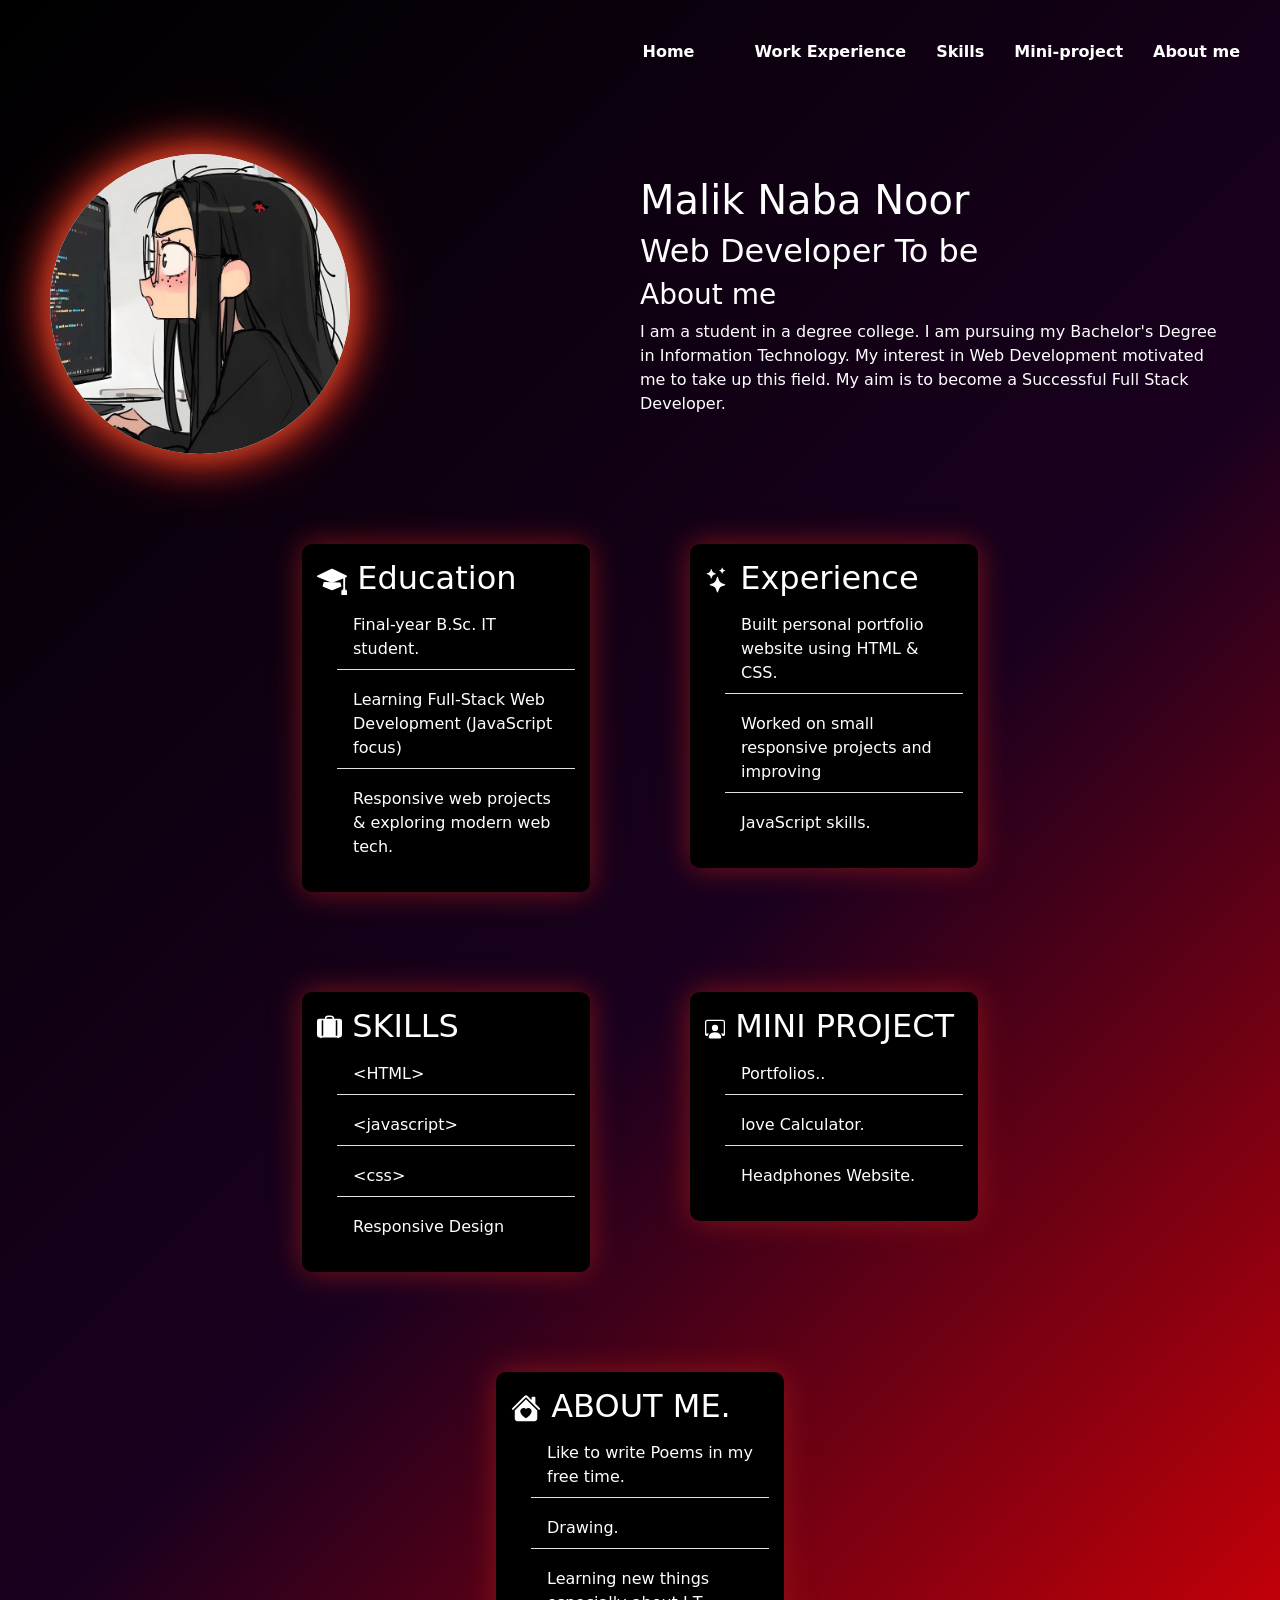
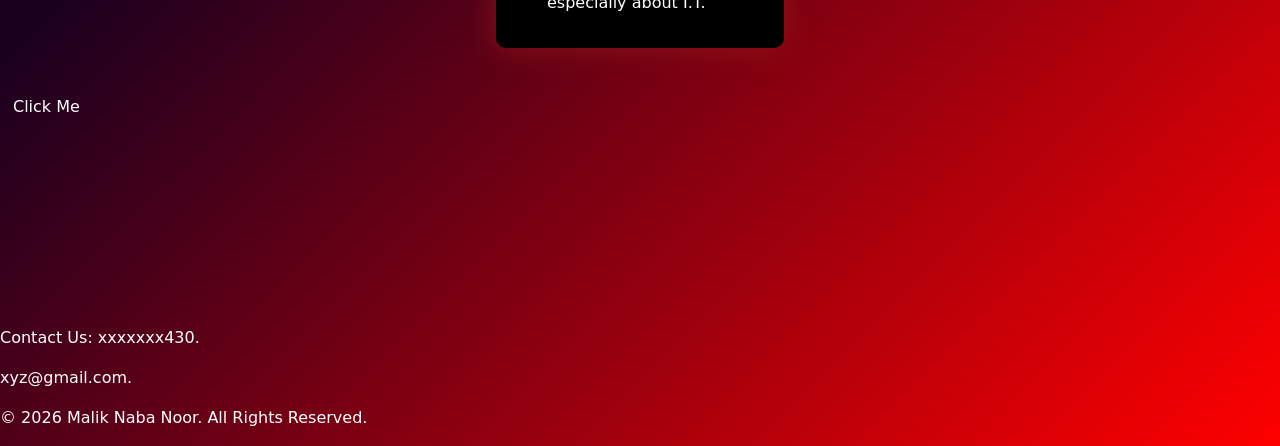
<file: index.html>
<!doctype html>
<html lang="en">
  <head>
    <meta charset="UTF-8" />
    <meta name="viewport" content="width=device-width, initial-scale=1.0" />
    <title>Portfolio</title>
    <link href="style.css" rel="stylesheet" />
    <link
      href="https://cdn.jsdelivr.net/npm/bootstrap@5.3.8/dist/css/bootstrap.min.css"
      rel="stylesheet"
      integrity="sha384-sRIl4kxILFvY47J16cr9ZwB07vP4J8+LH7qKQnuqkuIAvNWLzeN8tE5YBujZqJLB"
      crossorigin="anonymous"
    />

    <link rel="preconnect" href="https://fonts.googleapis.com" />
    <link rel="preconnect" href="https://fonts.gstatic.com" crossorigin />
    <link
      href="https://fonts.googleapis.com/css2?family=Alfa+Slab+One&family=Caveat:wght@400..700&family=Chela+One&family=Lato&family=Libre+Baskerville&family=Oswald&family=Playwrite+NZ+Guides&family=Roboto+Slab:wght@100..900&display=swap"
      rel="stylesheet"
    />
  </head>

  <body>
    <nav class="navigate">
      <a href="index.html"><i class="bi bi-house-heart-fill"></i>Home</a>

      <!-- Education icon -->
      <a href="#education"></a>

      <!-- Work icon -->
      <a href="#work ">Work Experience</a>


      <!-- Skills icon -->
      <a href="#skills">Skills</a>

      <!-- Project icon -->
      <a href="#project">Mini-project</a>

      <!-- About -->
      <a href="#about">About me</a>
    </nav>

    <!-- HERO -->
    <section class="hero">
      <div class="circle">
        <img src="./coder girl.jpg" alt="Coder" />
      </div>

      <div class="Profile">
        <h1>Malik Naba Noor</h1>
        <h2>Web Developer To be</h2>
        <h3>About me</h3>
        <p>
          I am a student in a degree college. I am pursuing my Bachelor's Degree
          in Information Technology. My interest in Web Development motivated me
          to take up this field. My aim is to become a Successful Full Stack
          Developer.
        </p>
      </div>
    </section>

  <div class="container1">
   <div id="education">
      <div class="card-box" style="width: 18rem">
        <div class="card-header">
          <h2>
           <svg xmlns="http://www.w3.org/2000/svg" width="30" height="30" fill="currentColor" class="bi bi-mortarboard-fill" viewBox="0 0 16 16">
  <path d="M8.211 2.047a.5.5 0 0 0-.422 0l-7.5 3.5a.5.5 0 0 0 .025.917l7.5 3a.5.5 0 0 0 .372 0L14 7.14V13a1 1 0 0 0-1 1v2h3v-2a1 1 0 0 0-1-1V6.739l.686-.275a.5.5 0 0 0 .025-.917z"/>
  <path d="M4.176 9.032a.5.5 0 0 0-.656.327l-.5 1.7a.5.5 0 0 0 .294.605l4.5 1.8a.5.5 0 0 0 .372 0l4.5-1.8a.5.5 0 0 0 .294-.605l-.5-1.7a.5.5 0 z0 0-.656-.327L8 10.466z"/>
</svg>
            
            Education
          </h2>
        </div>
        <ul class="list-group list-group-flush">
          <li class="list-group-item">Final-year B.Sc. IT student.</li>
          <li class="list-group-item">Learning Full-Stack Web Development (JavaScript focus)</li>
          <li class="list-group-item">Responsive web projects & exploring modern web tech.</li>
    
      </div>
    </div>

   


    <div id="work" >
      <div class="card-box" style="width: 18rem">
        <div class="card-header">
          <h2>
           <svg xmlns="http://www.w3.org/2000/svg" width="25" height="30" fill="currentColor" class="bi bi-stars" viewBox="0 0 16 16">
  <path d="M7.657 6.247c.11-.33.576-.33.686 0l.645 1.937a2.89 2.89 0 0 0 1.829 1.828l1.936.645c.33.11.33.576 0 .686l-1.937.645a2.89 2.89 0 0 0-1.828 1.829l-.645 1.936a.361.361 0 0 1-.686 0l-.645-1.937a2.89 2.89 0 0 0-1.828-1.828l-1.937-.645a.361.361 0 0 1 0-.686l1.937-.645a2.89 2.89 0 0 0 1.828-1.828zM3.794 1.148a.217.217 0 0 1 .412 0l.387 1.162c.173.518.579.924 1.097 1.097l1.162.387a.217.217 0 0 1 0 .412l-1.162.387A1.73 1.73 0 0 0 4.593 5.69l-.387 1.162a.217.217 0 0 1-.412 0L3.407 5.69A1.73 1.73 0 0 0 2.31 4.593l-1.162-.387a.217.217 0 0 1 0-.412l1.162-.387A1.73 1.73 0 0 0 3.407 2.31zM10.863.099a.145.145 0 0 1 .274 0l.258.774c.115.346.386.617.732.732l.774.258a.145.145 0 0 1 0 .274l-.774.258a1.16 1.16 0 0 0-.732.732l-.258.774a.145.145 0 0 1-.274 0l-.258-.774a1.16 1.16 0 0 0-.732-.732L9.1 2.137a.145.145 0 0 1 0-.274l.774-.258c.346-.115.617-.386.732-.732z"/>
</svg>
            Experience
          </h2>
        </div>
        <ul class="list-group list-group-flush">
          <li class="list-group-item">
            Built personal portfolio website using HTML & CSS.
          </li>
          <li class="list-group-item">
            Worked on small responsive projects and improving
          </li>
          <li class="list-group-item">JavaScript skills.</li>
        </ul>
      </div>
    </div>


    <div id="skills" >
      <div class="card-box" style="width: 18rem">
        <div class="card-header">
          <h2>
            <svg xmlns="http://www.w3.org/2000/svg" width="25" height="30" fill="currentColor" class="bi bi-suitcase-lg-fill" viewBox="0 0 16 16">
  <path d="M7 0a2 2 0 0 0-2 2H1.5A1.5 1.5 0 0 0 0 3.5v9A1.5 1.5 0 0 0 1.5 14H2a.5.5 0 0 0 1 0h10a.5.5 0 0 0 1 0h.5a1.5 1.5 0 0 0 1.5-1.5v-9A1.5 1.5 0 0 0 14.5 2H11a2 2 0 0 0-2-2zM6 2a1 1 0 0 1 1-1h2a1 1 0 0 1 1 1zM3 13V3h1v10zm9 0V3h1v10z"/>
</svg>
            SKILLS
          </h2>
        </div>
        <ul class="list-group list-group-flush">
          <li class="list-group-item">
           &lt;HTML&gt;
          </li>
          <li class="list-group-item">
           &lt;javascript&gt;
          </li>
          <li class="list-group-item"> &lt;css&gt;</li>
           <li class="list-group-item"><code></code>Responsive Design</code></li>

        </ul>
      </div>
    </div>

    <div id="project">
      <div class="card-box" style="width: 18rem">
        <div class="card-header">
          <h2>
            <svg xmlns="http://www.w3.org/2000/svg" width="20" height="25" fill="currentColor" class="bi bi-person-workspace" viewBox="0 0 16 16">
  <path d="M4 16s-1 0-1-1 1-4 5-4 5 3 5 4-1 1-1 1zm4-5.95a2.5 2.5 0 1 0 0-5 2.5 2.5 0 0 0 0 5"/>
  <path d="M2 1a2 2 0 0 0-2 2v9.5A1.5 1.5 0 0 0 1.5 14h.653a5.4 5.4 0 0 1 1.066-2H1V3a1 1 0 0 1 1-1h12a1 1 0 0 1 1 1v9h-2.219c.554.654.89 1.373 1.066 2h.653a1.5 1.5 0 0 0 1.5-1.5V3a2 2 0 0 0-2-2z"/>
</svg>
            MINI PROJECT
          </h2>
        </div>
        <ul class="list-group list-group-flush">
          <li class="list-group-item">Portfolios..</li>
          <li class="list-group-item">love Calculator.</li>
          <li class="list-group-item">Headphones Website.</li>
    
      </div>
    </div>

    <div id="about">
      <div class="card-box" style="width: 18rem">
        <div class="card-header">
          <h2>
           <svg xmlns="http://www.w3.org/2000/svg" width="30" height="30" fill="currentColor" class="bi bi-house-heart-fill" viewBox="0 0 16 16">
  <path d="M7.293 1.5a1 1 0 0 1 1.414 0L11 3.793V2.5a.5.5 0 0 1 .5-.5h1a.5.5 0 0 1 .5.5v3.293l2.354 2.353a.5.5 0 0 1-.708.707L8 2.207 1.354 8.853a.5.5 0 1 1-.708-.707z"/>
  <path d="m14 9.293-6-6-6 6V13.5A1.5 1.5 0 0 0 3.5 15h9a1.5 1.5 0 0 0 1.5-1.5zm-6-.811c1.664-1.673 5.825 1.254 0 5.018-5.825-3.764-1.664-6.691 0-5.018"/>
</svg>
         ABOUT ME.
          </h2>
        </div>
        <ul class="list-group list-group-flush">
          <li class="list-group-item">Like to write Poems in my free time.</li>
          <li class="list-group-item">Drawing.</li>
        <li class="list-group-item">Learning new things especially about I.T.</li>        
    
      </div>
    </div>
   
   

  </div>
  <div class="button">
 <a href="./thanks.html" class="btn">Click Me</a></div>

  <footer>
    <p>Contact Us:
    xxxxxxx430.
   <p> xyz@gmail.com.</p></p>
    <p class="copy">&copy; 2026 Malik Naba Noor. All Rights Reserved.</p>

  </footer>

  </body>
</html>
</file>
<file: style.css>
html {
  scroll-behavior: smooth;
}

body {
  margin: 0;
  width: 100%;
  height: 100%;
  background: linear-gradient(135deg, #000000, #1a001f, red);
  color: white;
  overflow-x: hidden;
}

.circle {
  height: 300px;
  width: 300px;
  border-radius: 50%;
  background-color: white;
  overflow: hidden;
  box-shadow:
    0 0 20px #a33d29,
    0 0 40px #e93b18,
    0 0 60px #df2a24;
}

.circle img {
  width: 100%;
  height: 100%;
  object-fit: cover;
}

.hero {
  display: grid;
  grid-template-columns: 1fr 1fr;
  align-items: center;
  padding: 50px;
}

nav {
  display: flex;
  gap: 30px;
  justify-content: flex-end;
  margin: 20px;
  padding: 20px;
}

.container1 {
  display: flex;
  flex-wrap: wrap;
  justify-content: center;
  gap: 100px;

  width: 100%;
  max-width: 1100px;
  margin: 0 auto;
  padding: 40px;
}

.list-group-item {
  padding: 100px;
  margin-bottom: 18px;
}

.card-box {
  background-color: black;
  color: white;
  padding: 15px;
  border-radius: 10px;
  box-shadow: 0 0px 30px rgba(151, 25, 25, 0.795);
  width: 45%; /* 2 cards per row */
}

.card-box ul {
  padding-left: 20px;
}

.card-box li {
  margin-bottom: 10px;
  color: white;
}

#education,
#project,
#skills,
#work,
#bout {
  transition: 0.3s;
}

#education:hover,
#project:hover,
#skills:hover,
#work:hover,
#about:hover {
  transform: translateY(-10px);
}

.Profile {
  color: white;
}

.list-group-item {
  background-color: black !important;
  color: white !important;
  border: none;
}

nav > a {
  text-decoration: none;
  color: white;
  font-weight: bold;
}

nav > a:hover,
a:focus {
  color: red;
}

footer {
  color: white;
  margin-top: 200px;
}

.copy {
  margin-right: 800px;
}

.btn {
  display: inline-block;
  padding: 10px 20px;
  background-color: black;
  color: white !important;
  text-decoration: none;
  border-radius: 5px;
}
</file>
